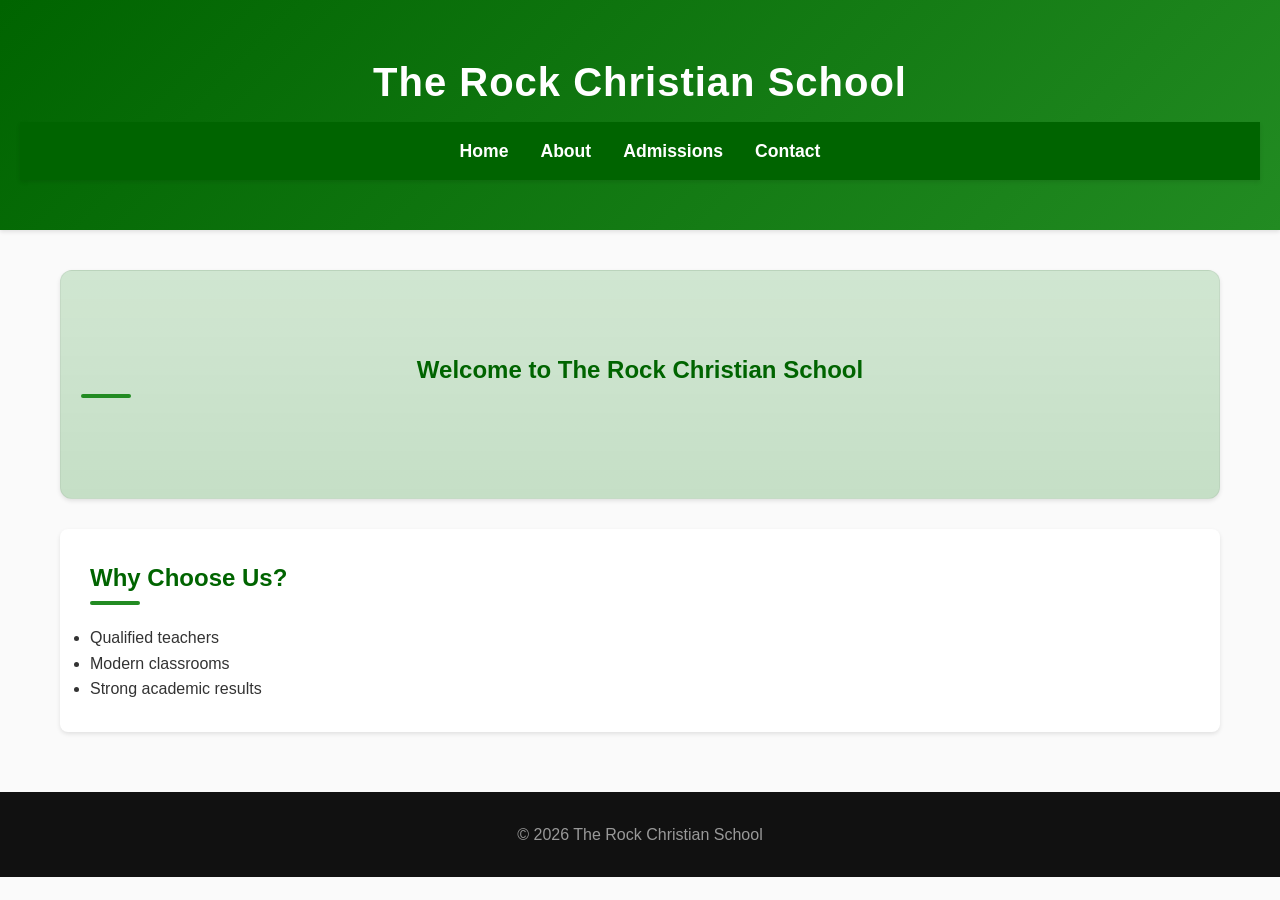
<file: index.html>
<!DOCTYPE html>
<html lang="en">
<head>
    <meta charset="UTF-8">
    <meta name="viewport" content="width=device-width, initial-scale=1.0">
    <title>The Rock Christian School</title>
    <link rel="stylesheet" href="style.css">
</head>
<body>

<header>
    <h1>The Rock Christian School</h1>
    <nav>
        <ul>
            <li><a href="index.html">Home</a></li>
            <li><a href="about.html">About</a></li>
            <li><a href="admissions.html">Admissions</a></li>
            <li><a href="contact.html">Contact</a></li>
        </ul>
    </nav>
</header>

<main>
    <section class="hero">
        <h2>Welcome to The Rock Christian School</h2>
    </section>

    <section>
        <h2>Why Choose Us?</h2>
        <ul>
            <li>Qualified teachers</li>
            <li>Modern classrooms</li>
            <li>Strong academic results</li>
        </ul>
    </section>
</main>

<footer>
    <p>&copy; 2026 The Rock Christian School</p>
</footer>

</body>
</html>
</file>
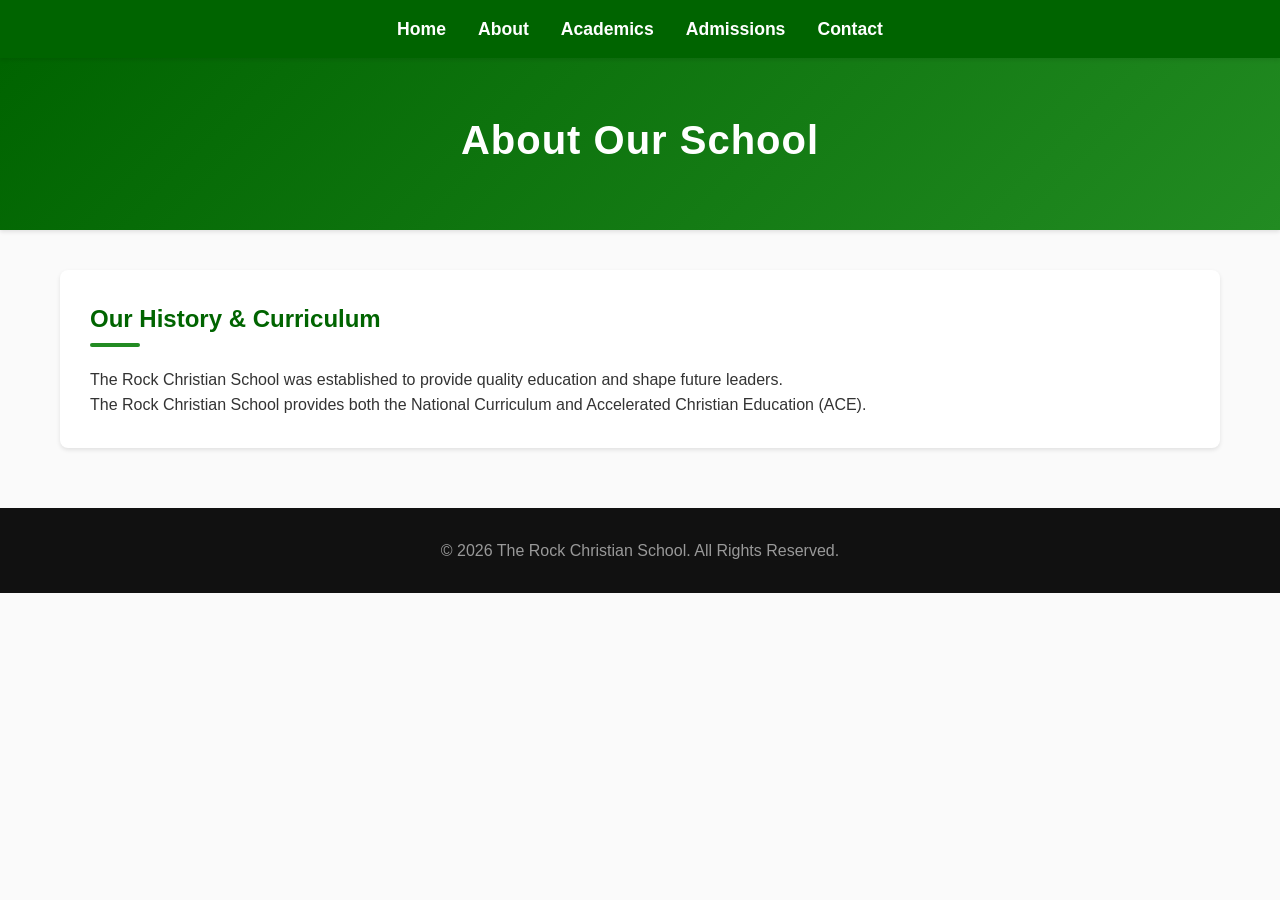
<file: about.html>
<!DOCTYPE html>
<html lang="en">
<head>
    <meta charset="UTF-8">
    <meta name="viewport" content="width=device-width, initial-scale=1.0">
    <title>About Us - The Rock Christian School</title>
    <link rel="stylesheet" href="style.css">
</head>
<body>

    <!-- NAVBAR -->
    <nav>
        <ul>
            <li><a href="index.html">Home</a></li>
            <li><a href="about.html">About</a></li>
            <li><a href="academics.html">Academics</a></li>
            <li><a href="admissions.html">Admissions</a></li>
            <li><a href="contact.html">Contact</a></li>
        </ul>
    </nav>

    <!-- HEADER -->
    <header>
        <h1>About Our School</h1>
    </header>

    <!-- MAIN CONTENT -->
    <main>
        <section>
            <h2>Our History &amp; Curriculum</h2>
            <p>The Rock Christian School was established to provide quality education and shape future leaders.</p>
            <p>The Rock Christian School provides both the National Curriculum and Accelerated Christian Education (ACE).</p>
        </section>
    </main>

    <!-- FOOTER -->
    <footer>
        <p>&copy; 2026 The Rock Christian School. All Rights Reserved.</p>
    </footer>

</body>
</html>
</file>
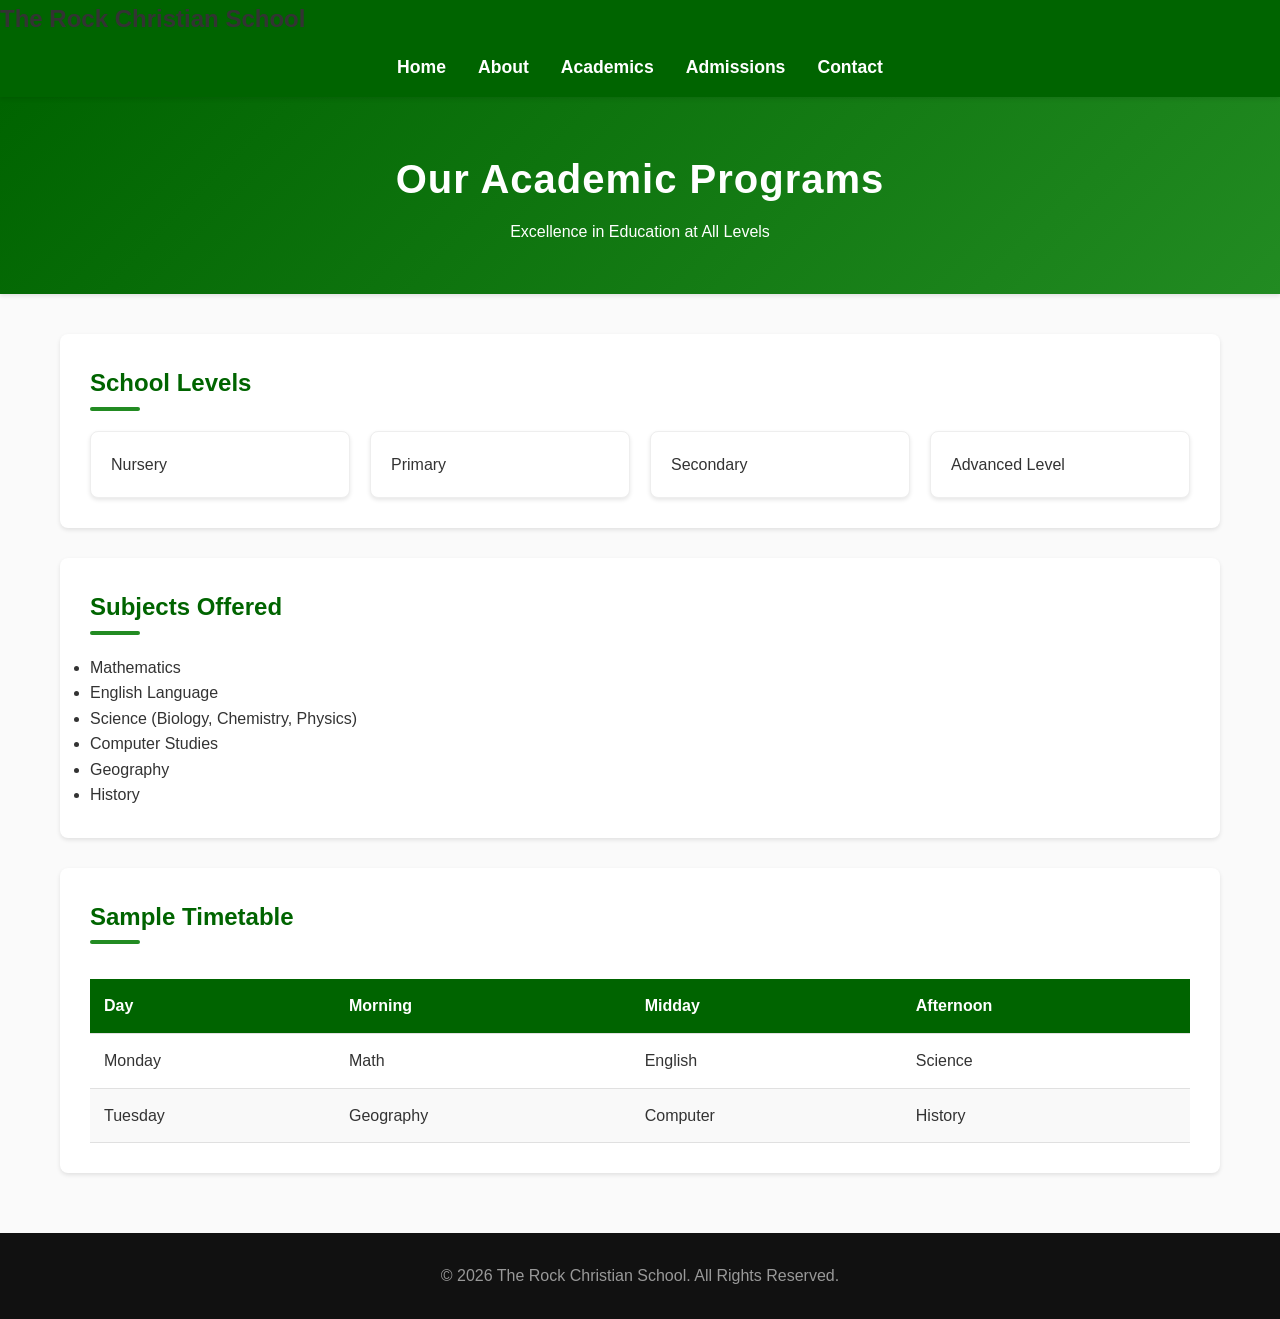
<file: academics.html>
<!DOCTYPE html>
<html lang="en">
<head>
    <meta charset="UTF-8">
    <meta name="viewport" content="width=device-width, initial-scale=1.0">
    <title>Academics - The Rock Christian School</title>
    <link rel="stylesheet" href="style.css">
</head>
<body>

    <!-- NAVBAR -->
    <nav>
        <h2 class="logo">The Rock Christian School</h2>
        <ul>
            <li><a href="index.html">Home</a></li>
            <li><a href="about.html">About</a></li>
            <li><a href="academics.html">Academics</a></li>
            <li><a href="admissions.html">Admissions</a></li>
            <li><a href="contact.html">Contact</a></li>
        </ul>
    </nav>

    <!-- HEADER -->
    <header class="page-header">
        <h1>Our Academic Programs</h1>
        <p>Excellence in Education at All Levels</p>
    </header>

    <main>
        <!-- LEVELS -->
        <section>
            <h2>School Levels</h2>
            <div class="levels">
                <div class="level-card">Nursery</div>
                <div class="level-card">Primary</div>
                <div class="level-card">Secondary</div>
                <div class="level-card">Advanced Level</div>
            </div>
        </section>

        <!-- SUBJECTS -->
        <section>
            <h2>Subjects Offered</h2>
            <ul class="subjects">
                <li>Mathematics</li>
                <li>English Language</li>
                <li>Science (Biology, Chemistry, Physics)</li>
                <li>Computer Studies</li>
                <li>Geography</li>
                <li>History</li>
            </ul>
        </section>

        <!-- TIMETABLE -->
        <section>
            <h2>Sample Timetable</h2>
            <div class="table-container">
                <table>
                    <thead>
                        <tr>
                            <th>Day</th>
                            <th>Morning</th>
                            <th>Midday</th>
                            <th>Afternoon</th>
                        </tr>
                    </thead>
                    <tbody>
                        <tr>
                            <td>Monday</td>
                            <td>Math</td>
                            <td>English</td>
                            <td>Science</td>
                        </tr>
                        <tr>
                            <td>Tuesday</td>
                            <td>Geography</td>
                            <td>Computer</td>
                            <td>History</td>
                        </tr>
                    </tbody>
                </table>
            </div>
        </section>
    </main>

    <!-- FOOTER -->
    <footer>
        <p>&copy; 2026 The Rock Christian School. All Rights Reserved.</p>
    </footer>

</body>
</html>
</file>
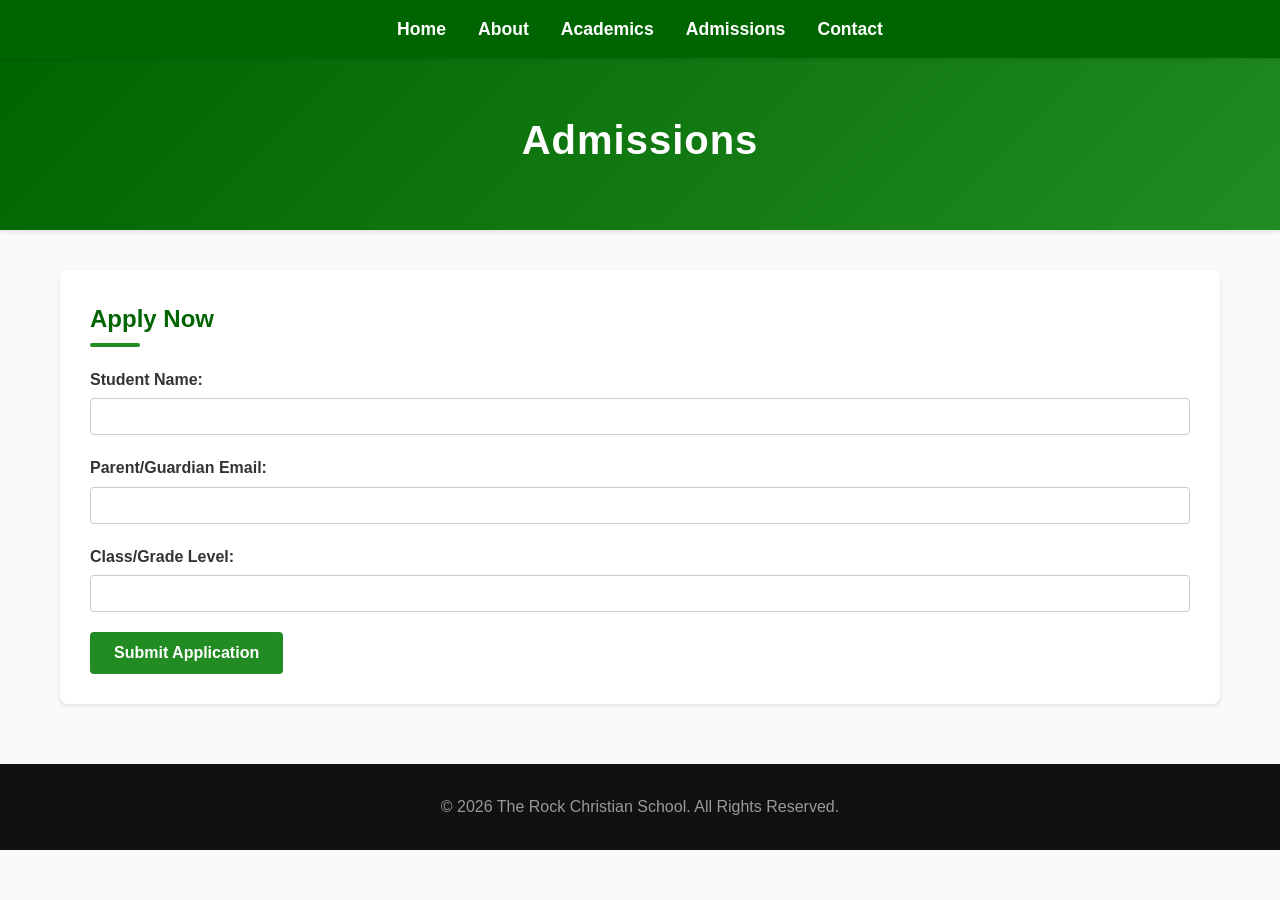
<file: admissions.html>
<!DOCTYPE html>
<html lang="en">
<head>
    <meta charset="UTF-8">
    <meta name="viewport" content="width=device-width, initial-scale=1.0">
    <title>Admissions - The Rock Christian School</title>
    <link rel="stylesheet" href="style.css">
</head>
<body>

<nav>
    <ul>
        <li><a href="index.html">Home</a></li>
        <li><a href="about.html">About</a></li>
        <li><a href="academics.html">Academics</a></li>
        <li><a href="admissions.html">Admissions</a></li>
        <li><a href="contact.html">Contact</a></li>
    </ul>
</nav>

<header>
    <h1>Admissions</h1>
</header>

<main>
    <section>
        <h2>Apply Now</h2>

        <form action="#" method="POST">
            <div class="form-group">
                <label for="student-name">Student Name:</label>
                <input type="text" id="student-name" name="student_name" required>
            </div>

            <div class="form-group">
                <label for="email">Parent/Guardian Email:</label>
                <input type="email" id="email" name="email" required>
            </div>

            <div class="form-group">
                <label for="class-level">Class/Grade Level:</label>
                <input type="text" id="class-level" name="class_level" required>
            </div>

            <button type="submit">Submit Application</button>
        </form>
    </section>
</main>

<footer>
    <p>&copy; 2026 The Rock Christian School. All Rights Reserved.</p>
</footer>

</body>
</html>
</file>
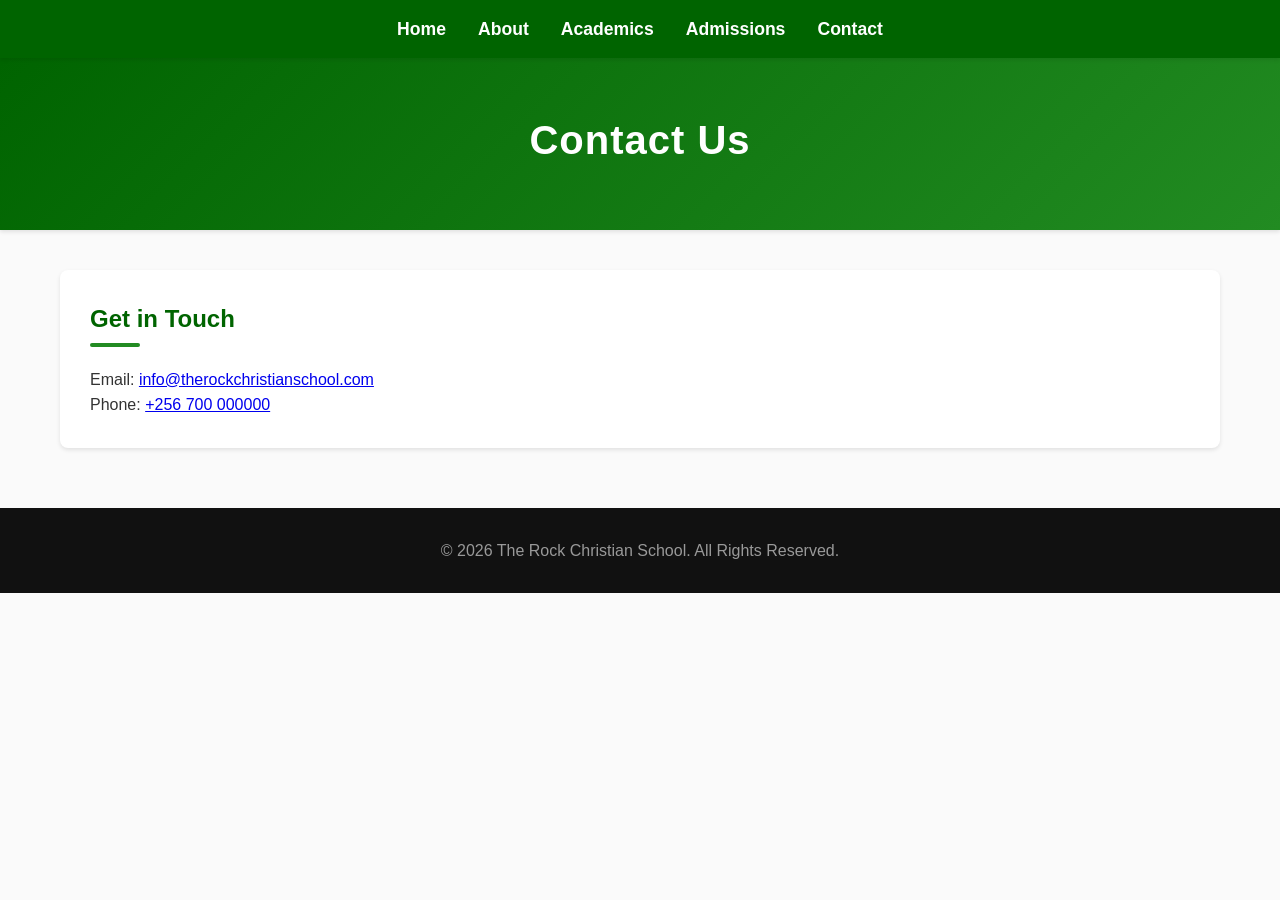
<file: contact.html>
<!DOCTYPE html>
<html lang="en">
<head>
    <meta charset="UTF-8">
    <meta name="viewport" content="width=device-width, initial-scale=1.0">
    <title>Contact - The Rock Christian School</title>
    <link rel="stylesheet" href="style.css">
</head>
<body>

<nav>
    <ul>
        <li><a href="index.html">Home</a></li>
        <li><a href="about.html">About</a></li>
        <li><a href="academics.html">Academics</a></li>
        <li><a href="admissions.html">Admissions</a></li>
        <li><a href="contact.html">Contact</a></li>
    </ul>
</nav>

<header>
    <h1>Contact Us</h1>
</header>

<main>
    <section>
        <h2>Get in Touch</h2>
        <p>Email: <a href="mailto:info@therockchristianschool.com">info@therockchristianschool.com</a></p>
        <p>Phone: <a href="tel:+256700000000">+256 700 000000</a></p>
    </section>
</main>

<footer>
    <p>&copy; 2026 The Rock Christian School. All Rights Reserved.</p>
</footer>

</body>
</html>
</file>
<file: style.css>
/* Custom Design Tokens */
:root {
    --primary-color: #006400;      /* Dark green for headers */
    --secondary-color: #228B22;    /* Forest green for accents */
    --accent-color: #00FFFF;       /* Aqua color for interactions */
    --light-bg: #E8F5E9;           /* Soft green tint for backgrounds */
    --dark-bg: #111111;            /* Deep black for footer */
    --text-main: #333333;          /* Dark gray for easy reading */
    --text-light: #FFFFFF;         /* White text color */
    --shadow-sm: 0 2px 4px rgba(0,0,0,0.1);
    --shadow-md: 0 4px 8px rgba(0,0,0,0.15);
    --transition-fast: 0.3s ease;
}

/* Global resets & Typography setup */
* {
    box-sizing: border-box;
    margin: 0;
    padding: 0;
}

body {
    font-family: 'Segoe UI', Tahoma, Geneva, Verdana, sans-serif;
    line-height: 1.6;
    color: var(--text-main);
    background-color: #FAFAFA;
}

/* Header & Navigation Bar Styling */
header {
    background: linear-gradient(135deg, var(--primary-color), var(--secondary-color));
    color: var(--text-light);
    padding: 30px 20px;
    text-align: center;
    box-shadow: var(--shadow-sm);
}

header h1 {
    font-size: 2.5rem;
    margin-bottom: 8px;
    letter-spacing: 1px;
}

nav {
    background-color: var(--primary-color);
    position: sticky;
    top: 0;
    z-index: 1000;
    box-shadow: var(--shadow-sm);
}

nav ul {
    display: flex;
    justify-content: center;
    list-style: none;
    max-width: 1200px;
    margin: 0 auto;
    padding: 15px 20px;
}

nav a {
    position: relative;
    padding: 8px 16px;
    color: var(--text-light);
    text-decoration: none;
    font-weight: 600;
    font-size: 1.1rem;
    transition: color var(--transition-fast);
}

/* Clean animated line effect on links */
nav a::after {
    content: '';
    position: absolute;
    bottom: 0;
    left: 50%;
    width: 0;
    height: 3px;
    background-color: var(--accent-color);
    transition: width var(--transition-fast), left var(--transition-fast);
}

nav a:hover {
    color: var(--accent-color);
}

nav a:hover::after {
    width: 100%;
    left: 0;
}

/* Main Content Structural Grid wrappers */
main {
    max-width: 1200px;
    margin: 40px auto;
    padding: 0 20px;
}

section {
    background: var(--text-light);
    padding: 30px;
    margin-bottom: 30px;
    border-radius: 8px;
    box-shadow: var(--shadow-sm);
}

section h2 {
    color: var(--primary-color);
    margin-bottom: 20px;
    position: relative;
    padding-bottom: 8px;
}

section h2::after {
    content: '';
    position: absolute;
    bottom: 0;
    left: 0;
    width: 50px;
    height: 4px;
    background-color: var(--secondary-color);
    border-radius: 2px;
}

/* Hero Section Banner banner layout */
.hero {
    background: linear-gradient(rgba(0, 100, 0, 0.1), rgba(0, 100, 0, 0.15)), var(--light-bg);
    padding: 80px 20px;
    text-align: center;
    border-radius: 12px;
    border: 1px solid rgba(0,0,0,0.05);
}

/* Multi-Column layouts using modern grid structures */
.levels, .gallery, .container {
    display: grid;
    grid-template-columns: repeat(auto-fit, minmax(250px, 1fr));
    gap: 20px;
    margin-top: 20px;
}

/* Modern styling for the dashboard item blocks */
.level-card, .card, .gallery img {
    background: var(--text-light);
    padding: 20px;
    border-radius: 8px;
    border: 1px solid #EEEEEE;
    box-shadow: var(--shadow-sm);
    transition: transform var(--transition-fast), box-shadow var(--transition-fast);
}

.level-card:hover, .card:hover {
    transform: translateY(-5px);
    box-shadow: var(--shadow-md);
}

/* Dynamic Media Object Configurations */
.welcome-section {
    display: flex;
    flex-direction: column;
    gap: 25px;
    align-items: center;
}

.welcome-section img {
    width: 100%;
    max-width: 400px;
    height: auto;
    border-radius: 8px;
    box-shadow: var(--shadow-sm);
}

/* Modern clean tables design configuration */
.table-container {
    overflow-x: auto;
}

table {
    width: 100%;
    border-collapse: collapse;
    margin-top: 15px;
    background: var(--text-light);
}

th, td {
    padding: 14px;
    text-align: left;
    border-bottom: 1px solid #E0E0E0;
}

th {
    background-color: var(--primary-color);
    color: var(--text-light);
    font-weight: 600;
}

tr:nth-child(even) {
    background-color: #F9F9F9;
}

/* Interactive Submission button layout */
button[type="submit"] {
    background-color: var(--secondary-color);
    color: var(--text-light);
    padding: 12px 24px;
    border: none;
    border-radius: 4px;
    font-size: 1rem;
    font-weight: 600;
    cursor: pointer;
    transition: background var(--transition-fast);
}

button[type="submit"]:hover {
    background-color: var(--primary-color);
}

/* Clean standard input controls styling */
.form-group {
    margin-bottom: 20px;
}

.form-group label {
    display: block;
    margin-bottom: 6px;
    font-weight: 600;
}

.form-group input {
    width: 100%;
    padding: 10px;
    border: 1px solid #CCCCCC;
    border-radius: 4px;
}

.form-group input:focus {
    outline: 2px solid var(--secondary-color);
}

/* Footer structure properties */
footer {
    background: var(--dark-bg);
    color: #999999;
    text-align: center;
    padding: 30px 20px;
    margin-top: 60px;
}

/* Responsive Adaptive Desktop Layout Breakpoints */
@media (min-width: 768px) {
    .welcome-section {
        flex-direction: row;
    }
    
    header {
        padding: 50px 20px;
    }
}
</file>
